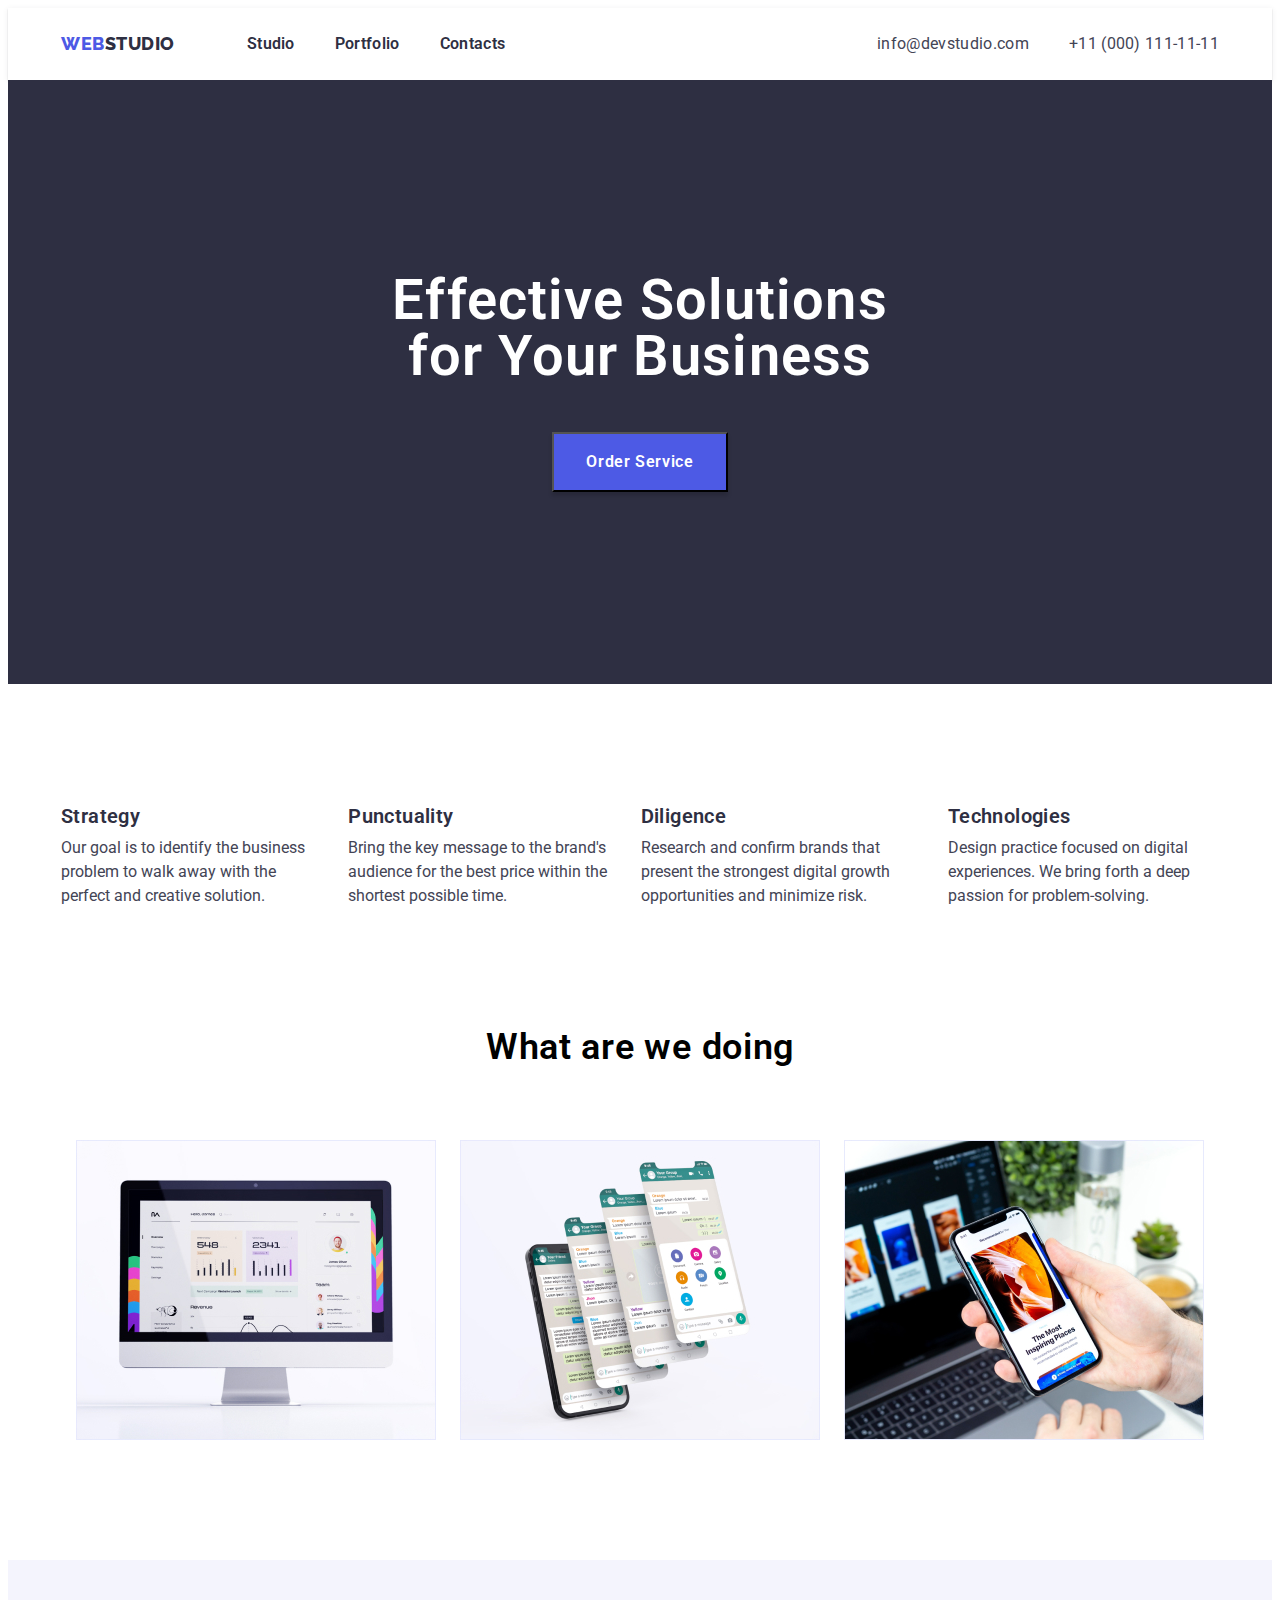
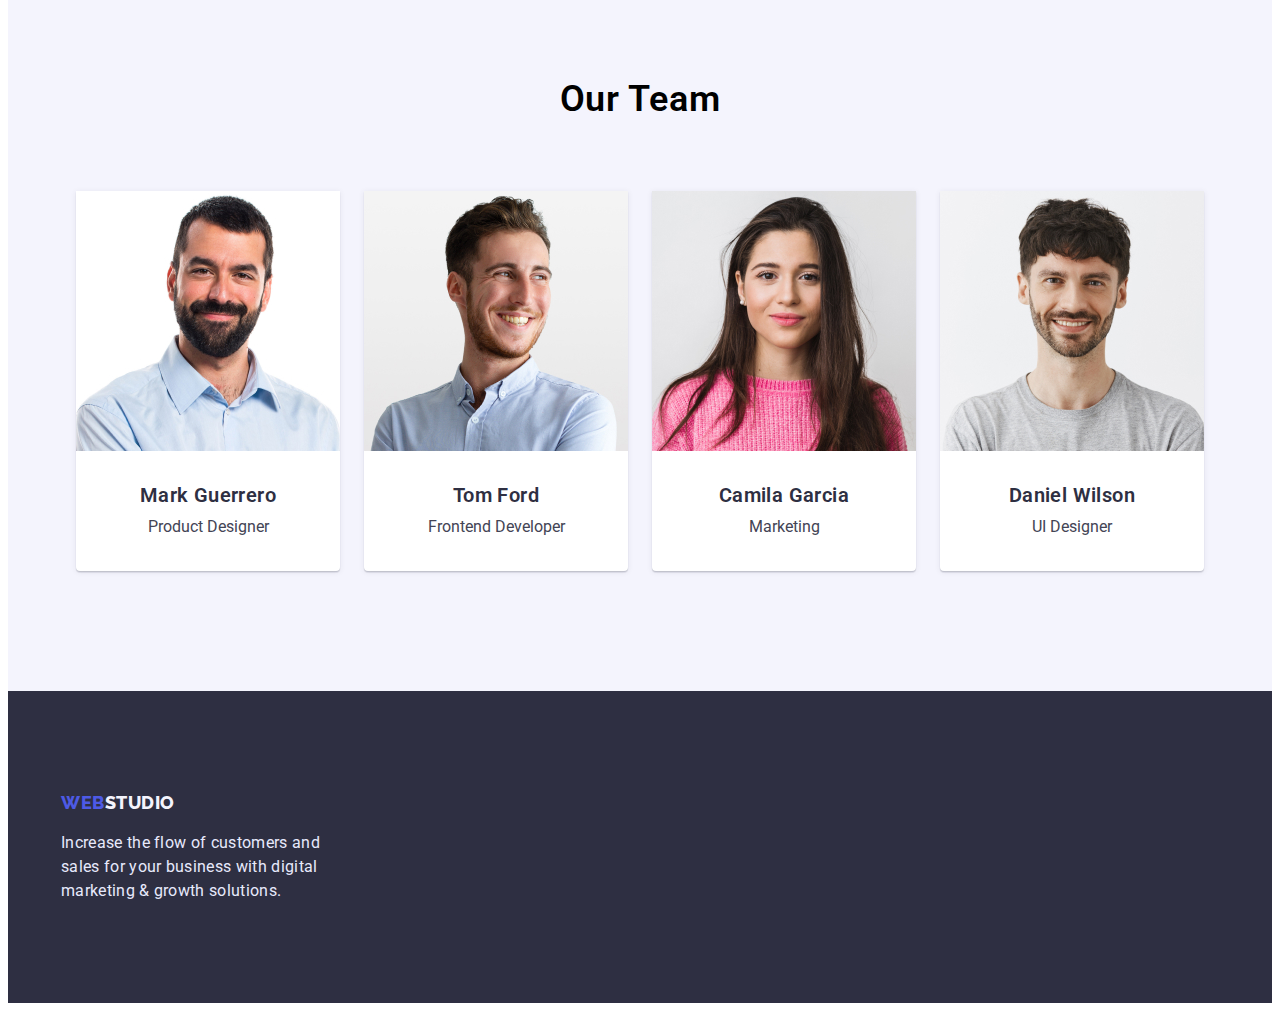
<file: index.html>
<!DOCTYPE html>
<html lang="en">
<head>
    <meta charset="UTF-8">
    <meta http-equiv="X-UA-Compatible" content="IE=edge">
    <meta name="viewport" content="width=device-width, initial-scale=1.0">
    <link rel="preconnect" href="https://fonts.googleapis.com">
    <link rel="preconnect" href="https://fonts.gstatic.com" crossorigin>
    <link href="https://fonts.googleapis.com/css2?family=Raleway:wght@700&family=Roboto:wght@400;500;700;900&display=swap" rel="stylesheet">
    <title>Module 1.1</title>
    <link rel="stylesheet" href="https://cdnjs.cloudflare.com/ajax/libs/modern-normalize/1.1.0/modern-normalize.min.css" integrity="sha512-wpPYUAdjBVSE4KJnH1VR1HeZfpl1ub8YT/NKx4PuQ5NmX2tKuGu6U/JRp5y+Y8XG2tV+wKQpNHVUX03MfMFn9Q==" crossorigin="anonymous" referrerpolicy="no-referrer" />
    <link rel="stylesheet" href="./styles/styles.css">
</head>
<body>
    <header class="head">
        <div class="container header-container">
        <nav class="navigation">
            <a class="web" href="">WEB<span class="studio">STUDIO</span></a>
            <ul class="web-text list">
                <li><a class="list" href="">Studio</a></li>
                <li><a class="list" href="./portfolio.html">Portfolio</a></li>
                <li><a class="list" href="./contacts.html">Contacts</a></li>
            </ul>
        </nav>
        <ul class="contact-info-container">
            <li>
                <a class="contact-info" href="mailto:info@devstudio.com">info@devstudio.com</a>
            </li>
            <li>
                <a class="contact-info" href="tel:+11(000)1111111">+11 (000) 111-11-11</a>
            </li>
        </ul> 
        </div>  
    </header>
    <main>
        <section class="main-header">
            <div class="container">
            <h1 class="header-1">Effective Solutions for Your Business</h1>
            <button class="order-button">Order Service</button>
            </div>
        </section>
        <section class="container-targets">
            <div class="container">
            <ul class="container-subtitles-one">
                <li class="subtitles-header">
                    <h3 class="subtitles">Strategy</h3>
                    <p class="subtitles-text">Our goal is to identify the business problem to walk away with the perfect and creative solution.</p>
                </li>
                <li class="subtitles-header">
                    <h3 class="subtitles">Punctuality</h3>
                    <p class="subtitles-text">Bring the key message to the brand's audience for the best price within the shortest possible time.</p>
                </li>
                <li class="subtitles-header">
                    <h3 class="subtitles">Diligence</h3>
                    <p class="subtitles-text">Research and confirm brands that present the strongest digital growth opportunities and minimize risk.</p>
                </li>
                <li class="subtitles-header">
                    <h3 class="subtitles">Technologies</h3>
                    <p class="subtitles-text">Design practice focused on digital experiences. We bring forth a deep passion for problem-solving.</p>
                </li>
            </ul>
            </div>
        </section>

        <section class="pic-container">
            <div class="container">
            <h2 class="header-2">What are we doing</h2>
            <ul class="container-subtitles">
                <li>
                    <img width="360" height="300" src="./images/photo-1.jpg" alt="desktop">
                </li>
                <li>
                    <img width="360" height="300" src="./images/photo-2.jpg" alt="phones">
                </li>
                <li>
                    <img width="360" height="300" src="./images/photo-3.jpg" alt="phone">
                </li>
            </ul>
            </div>
        </section>
        <section class="our-team-container">
            <div class="container">
            <h2 class="header-2">Our Team</h2>
                <ul class="container-subtitles">
                    <li class="our-team">
                        <img width="264" height="260" src="./images/photo-1-1.jpg" alt="Mark Guerrero">
                        <div class="box-text">
                            <p class="subtitles">Mark Guerrero</p>
                            <span class="subtitles-text">Product Designer</span>
                        </div>
                    </li>
                    <li class="our-team">
                        <img width="264" height="260" src="./images/photo-1-2.jpg" alt="Tom Ford">
                            <div class="box-text">
                            <p class="subtitles">Tom Ford</p>
                        <span class="subtitles-text">Frontend Developer</span>
                    </div>
                    </li>
                    <li class="our-team">
                        <img width="264" height="260" src="./images/photo-1-3.jpg" alt="Camila Garcia">
                            <div class="box-text">
                            <p class="subtitles">Camila Garcia</P>
                        <span class="subtitles-text">Marketing</span>
                    </div>
                    </li>
                    <li class="our-team">
                        <img width="264" height="260" src="./images/photo-1-4.jpg" alt="Daniel Wilson">
                        <div class="box-text">
                            <p class="subtitles">Daniel Wilson</P>
                            <span class="subtitles-text">UI Designer</span>
                        </div>
                    </li>
                </ul>
            </div>
        </section>
    </main>
    <footer class="end-header">
        <div class="container">
        <a class="web" href="/">WEB<span class="studio-white">STUDIO</span></a>
        <p class="footer-text">Increase the flow of customers and sales for your business with digital marketing & growth solutions.</p>
        </div>
    </footer>
</body>
</html>
</file>
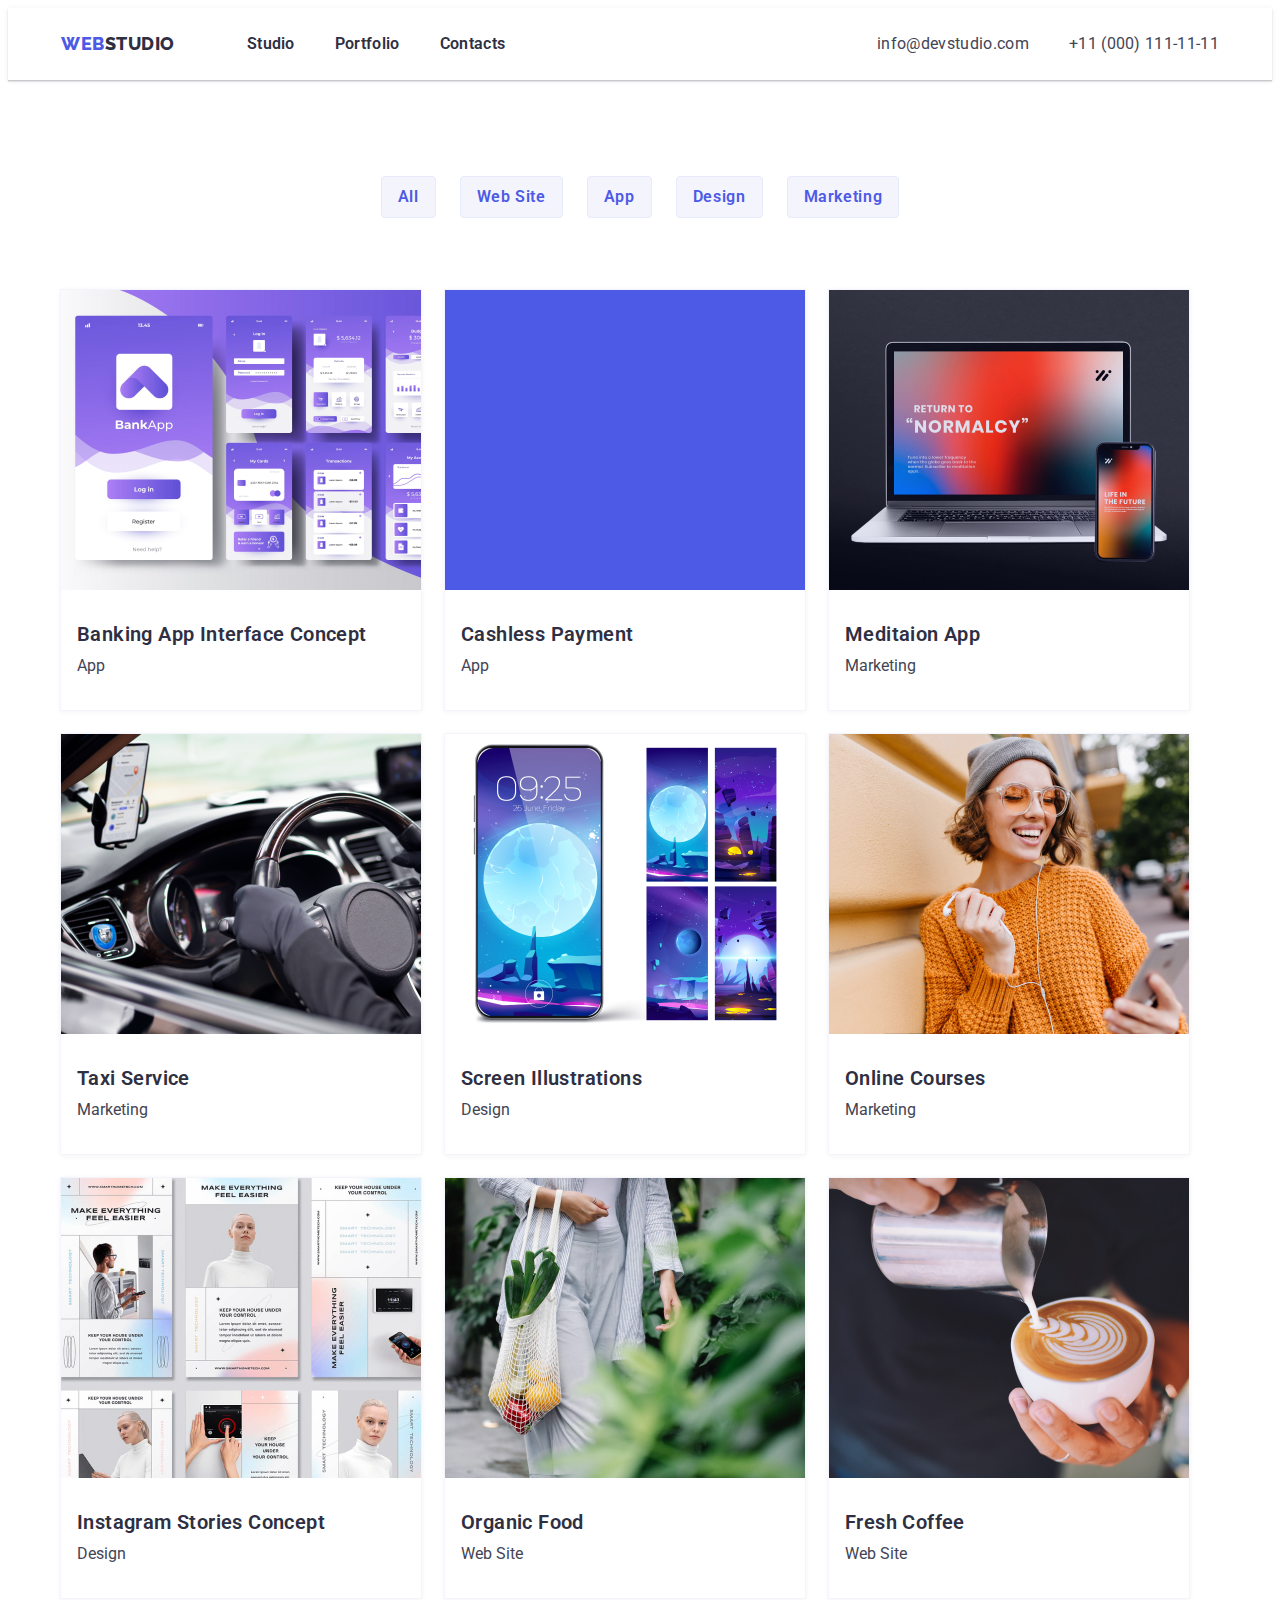
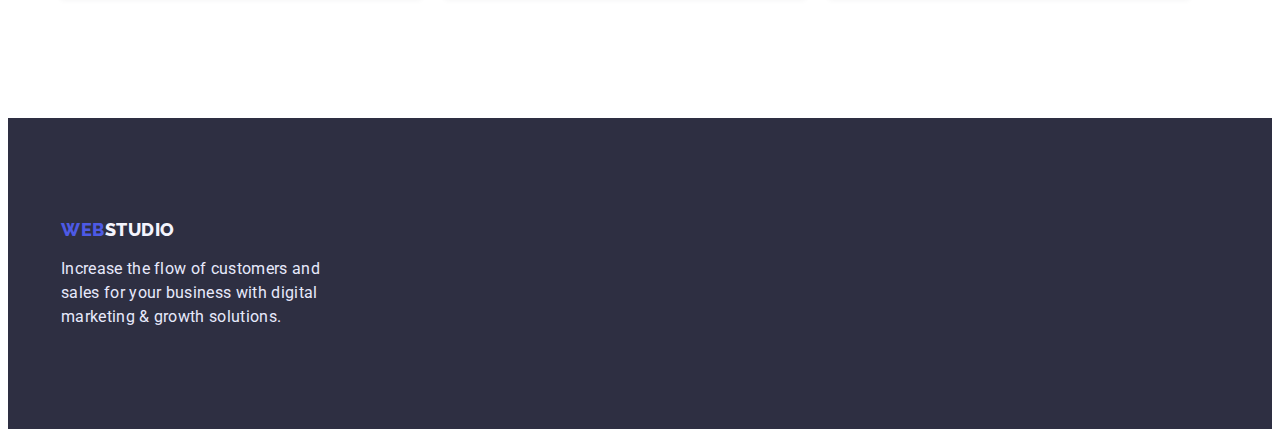
<file: portfolio.html>
<!DOCTYPE html>
<html lang="en">
<head>
    <meta charset="UTF-8">
    <meta http-equiv="X-UA-Compatible" content="IE=edge">
    <meta name="viewport" content="width=device-width, initial-scale=1.0">
    <link rel="preconnect" href="https://fonts.googleapis.com">
    <link rel="preconnect" href="https://fonts.gstatic.com" crossorigin>
    <link href="https://fonts.googleapis.com/css2?family=Raleway:wght@700&family=Roboto:wght@400;500;700;900&display=swap" rel="stylesheet">
    <title>Portfolio</title>
    <link rel="stylesheet" href="https://cdnjs.cloudflare.com/ajax/libs/modern-normalize/1.1.0/modern-normalize.min.css" integrity="sha512-wpPYUAdjBVSE4KJnH1VR1HeZfpl1ub8YT/NKx4PuQ5NmX2tKuGu6U/JRp5y+Y8XG2tV+wKQpNHVUX03MfMFn9Q==" crossorigin="anonymous" referrerpolicy="no-referrer" />
    <link rel="stylesheet" href="./styles/styles.css">
</head>
<body>
    <header class="head">
        <div class="container header-container-portfolio">
        <nav class="navigation">
            <a class="web" href="">WEB<span class="studio">STUDIO</span></a>
            <ul class="web-text list">
                <li><a class="list" href="./index.html">Studio</a></li>
                <li><a class="list" href="./portfolio.html">Portfolio</a></li>
                <li><a class="list" href="./contacts.html">Contacts</a></li>
            </ul>
        </nav>
        <ul class="contact-info-container">
            <li>
                <a class="contact-info" href="mailto:info@devstudio.com">info@devstudio.com</a>
            </li>
            <li>
                <a class="contact-info" href="tel:+11(000)1111111">+11 (000) 111-11-11</a>
            </li>
        </ul> 
        </div>  
    </header>
    <main>
    <!-- <section-1></section-1> -->
    <section class="portfolio-container">
        <div class="container">
            <ul class="buttons">
                <li>
            <button class="portfolio-button">All</button>
                </li>
                <li>
            <button class="portfolio-button">Web Site</button>
                </li>
                <li>
            <button class="portfolio-button">App</button>
                </li>
                <li>
            <button class="portfolio-button">Design</button>
                </li>
                <li>
            <button class="portfolio-button">Marketing</button>   
                </li>
        </ul>
            <ul class="main-content-portfolio">
                <li class="edge">
                    <img width="360" height="300" src="./images/photo-portfolio-1.jpg" alt="photo">
                    <div class="portfolio-box-text">
                    <p class="subtitles">Banking App Interface Concept</p>
                    <span class="subtitles-text">App</span>
                </div>
                </li>
                <li class="edge">
                    <img width="360" height="300" src="./images/photo-portfolio-2.jpg" alt="photo">
                    <div class="portfolio-box-text">
                    <p class="subtitles">Cashless Payment</p>
                    <span class="subtitles-text">App</span>
                </div>
                </li>
                <li class="edge">
                    <img width="360" height="300" src="./images/photo-portfolio-3.jpg" alt="photo">
                    <div class="portfolio-box-text">
                    <p class="subtitles">Meditaion App</P>
                    <span class="subtitles-text">Marketing</span>
                </div>
                </li>
                <li class="edge">
                    <img width="360" height="300" src="./images/photo-portfolio-2-1.jpg" alt="photo">
                    <div class="portfolio-box-text">
                    <p class="subtitles">Taxi Service</p>
                    <span class="subtitles-text">Marketing</span>
                </div>
                </li>
                <li class="edge">
                    <img width="360" height="300" src="./images/photo-portfolio-2-2.jpg" alt="photo">
                    <div class="portfolio-box-text">
                    <p class="subtitles">Screen Illustrations</p>
                    <span class="subtitles-text">Design</span>
                </div>
                </li>
                <li class="edge">
                    <img width="360" height="300" src="./images/photo-portfolio-2-3.jpg" alt="photo">
                    <div class="portfolio-box-text">
                    <p class="subtitles">Online Courses</P>
                    <span class="subtitles-text">Marketing</span>
                </div>
                    
                </li>
            <li class="edge">
                <img width="360" height="300" src="./images/photo-portfolio-3-1.jpg" alt="photo">
                <div class="portfolio-box-text">
                <p class="subtitles">Instagram Stories Concept</p>
                <span class="subtitles-text">Design</span>
            </div>
            </li>
            <li class="edge">
                <img width="360" height="300" src="./images/photo-portfolio-3-2.jpg" alt="photo">
                <div class="portfolio-box-text">
                <p class="subtitles">Organic Food</p>
                <span class="subtitles-text">Web Site</span>
            </div>
            </li>
            <li class="edge">
                <img width="360" height="300" src="./images/photo-portfolio-3-3.jpg" alt="photo">
                <div class="portfolio-box-text">
                <p class="subtitles">Fresh Coffee</P>
                <span class="subtitles-text">Web Site</span>
            </div>
            </li>
        </ul>
    </div>
    </section>
</main>
<footer class="end-header">
    <div class="container">
        <a class="web" href="/">WEB<span class="studio-white">STUDIO</span></a>
        <p class="footer-text">Increase the flow of customers and sales for your business with digital marketing & growth solutions.</p>
    </div>
</footer>
</body>
</html>
</file>
<file: styles/styles.css>
body {
    background-color: #fff;
    font-family: 'Roboto', sans-serif;
}

.web {
    font-family: 'Raleway';
}

h1,
h2,
h3,
h4,
p {
  margin-top: 0;
  margin-bottom: 0;
}

ul,
ol {
  margin-top: 0;
  margin-bottom: 0;
  padding-left: 0;
  padding-right: 0;
}

button {
  cursor: pointer;
  font-family: inherit;
}

img {
  display: block;
  max-width: 100%;
  height: auto;
}

li {
  list-style: none;
}

a {
  text-decoration: none;
}

.head {
    padding-top: 24px;
    padding-bottom: 24px;
    box-shadow: 0px 2px 1px rgba(46, 47, 66, 0.08), 0px 1px 1px rgba(46, 47, 66, 0.16), 0px 1px 6px rgba(46, 47, 66, 0.08);
}



.navigation {
    display: flex;
    align-items: center;
}

.container {
    max-width: 1158px;
    margin: 0 auto;
    padding-left: 15px;
    padding-right: 15px;
}

.header-container {
    display: flex;
    justify-content: space-between;
}

.header-container-portfolio {
    display: flex;
    justify-content: space-between;
}

.buttons {
        display: flex;
        gap: 24px;
        margin-bottom: 72px;
        padding-right: 0;
        justify-content: center;
        align-items: center;
        
}

.web {
    font-weight: 800;
    font-size: 18px;
    line-height: 1.3;
    letter-spacing: 0.03em;
    color: #4D5AE5;
    margin-right: 72px;
}


.contact-info:hover {
    color: #4D5AE5;
}

.studio {
    font-weight: 800;
    font-size: 18px;
    line-height: 1.3;
    letter-spacing: 0.03em;
    color: #2E2F42;
}

.web-text {
    display: flex;
    gap: 40px;
}

.web-text .list {
    font-weight: 600;
    font-size: 16px;
    line-height: 1.5;
    letter-spacing: 0.02em;
    color: #2E2F42;
}


.contact-info {
    font-size: 16px;
    line-height: 1.5;
    letter-spacing: 0.02em;
    color: #434455;
}

.contact-info-container {
    display: flex;
    align-items: center;
    gap: 40px
    ;
}

.main-header {
    background: #2E2F42;
    padding: 192px 0px 192px 0px;
}

.end-header {
    background: #2E2F42;
    padding-top: 100px;
    padding-bottom: 100px;
}


.portfolio-container {
    padding-top: 96px;
    padding-bottom: 120px;
}

.header-1 {
    font-weight: 600;
    font-size: 56px;
    line-height: 1.0;
    letter-spacing: 0.02em;
    color: #FFFFFF;
    max-width: 500px;
    text-align: center;
    margin-left: auto;
    margin-right: auto;
    padding-bottom: 48px;
    
}

button:hover {
    background: #4D5AE5;
    box-shadow: 0px 3px 1px rgba(0, 0, 0, 0.1), 0px 2px 1px rgba(0, 0, 0, 0.08), 0px 2px 2px rgba(0, 0, 0, 0.12);
    border-radius: 4px;
    color: #FFFFFF;
}

.order-button {
    background: #4D5AE5;
    box-shadow: 0px 4px 4px rgba(0, 0, 0, 0.15);
    font-weight: 600;
    font-size: 16px;
    line-height: 1.5;
    letter-spacing: 0.04em;
    color: #FFFFFF;
    display: flex;
    margin-right: auto;
    margin-left: auto;
    padding: 16px 32px;
    gap: 10px;
}

.container-targets {
    padding-top: 120px;
    padding-bottom: 120px;
}

.container-subtitles {
    display: flex;
    gap: 24px;
    justify-content: center;
    padding-left: 0;
}

.container-subtitles-one {
    display: flex;
    gap: 24px;
    justify-content: center;
}

.subtitles {
    font-weight: 600;
    font-size: 20px;
    line-height: 1.2;
    letter-spacing: 0.02em;
    color: #2E2F42;
    margin-bottom: 8px;
}

.subtitles-text {
    font-size: 16px;
    line-height: 1.5;
    color: #434455;
}

.header-2 {
    font-weight: 600;
    font-size: 36px;
    line-height: 1.1;
    letter-spacing: 0.02em;
    text-align: center;
    margin-bottom: 72px;
}

.studio-white{
    font-weight: 800;
    font-size: 18px;
    line-height: 1.1;
    letter-spacing: 0.03em;
    color: #F4F4FD;
}

.footer-text {
    font-weight: 400;
    font-size: 16px;
    line-height: 1.5;
    letter-spacing: 0.02em;
    color: #E7E9FC;
    max-width: 264px;
    padding-top: 16px;
}

/* portfolio */

.portfolio-button {
    background: #F4F4FD;
    border: 1px solid #E7E9FC;
    border-radius: 4px;
    padding: 8px 16px;
    color: #4D5AE5;
    letter-spacing: 0.04em;
    font-weight: 600;
    font-size: 16px;
    line-height: 24px;
}

.edge {
    width: 360px;
    height: 420px;
    left: 156px;
    top: 288px;
    background: #FFFFFF;
    outline: 0.5px solid #F4F4FD;
    box-shadow: 0px 1px 6px rgba(46, 47, 66, 0.08);

}

.pic-container {
    padding-bottom: 120px;
}

.edge:hover {
    background: #FFFFFF;
    outline: 0.5px solid #F4F4FD;
    box-shadow: 0px 1px 6px rgba(46, 47, 66, 0.08), 0px 1px 1px rgba(46, 47, 66, 0.16), 0px 2px 1px rgba(46, 47, 66, 0.08);
}

.our-team {
    box-shadow: 0px 1px 6px rgba(46, 47, 66, 0.08), 0px 1px 1px rgba(46, 47, 66, 0.16), 0px 2px 1px rgba(46, 47, 66, 0.08);
    border-radius: 0px 0px 4px 4px; 
    text-align: center;
    background: #FFFFFF;
    width: 264px;
    height: 380px;
}

.our-team-container {
    background: #F4F4FD;
    padding-top: 120px;
    padding-bottom: 120px;
}

.footer {
    padding-top: 120px;
}

.what-container {
    padding-top: 120px;
    padding-bottom: 120px;
}

.names-container {
    padding-top: 120px;
    padding-bottom: 120px; 
}


.main-content-portfolio {
    display: flex;
    flex-wrap: wrap;
    gap: 24px;
}

.box-text {
    padding-top: 32px;
    padding-bottom: 32px;
}

.portfolio-box-text {
    padding-top: 32px;
    padding-left: 16px;
    padding-bottom: 32px;
}
</file>
